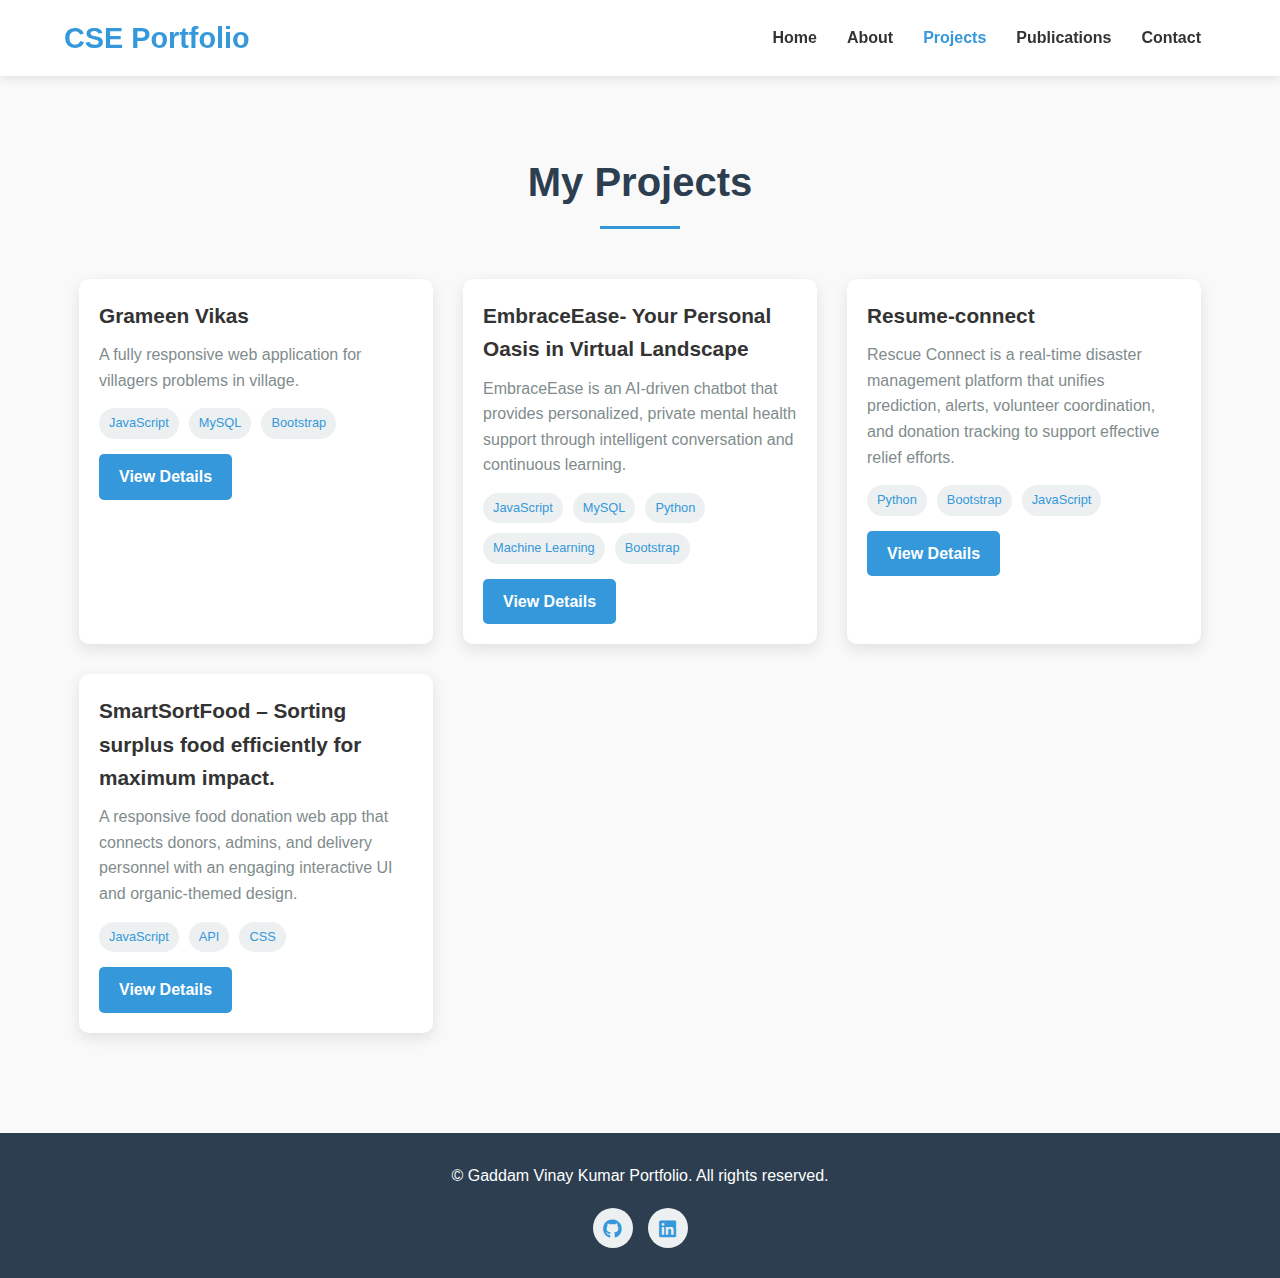
<file: projects.html>
<!DOCTYPE html>
<html lang="en">
<head>
    <meta charset="UTF-8">
    <meta name="viewport" content="width=device-width, initial-scale=1.0">
    <title>My Projects | CSE Student Portfolio</title>
    <link rel="stylesheet" href="style.css">
    <link rel="stylesheet" href="https://cdnjs.cloudflare.com/ajax/libs/font-awesome/6.0.0-beta3/css/all.min.css">
</head>
<body>
    <header>
        <div class="container">
            <div class="logo">CSE Portfolio</div>
            <nav>
                <ul>
                    <li><a href="index.html">Home</a></li>
                    <li><a href="about.html">About</a></li>
                    <li><a href="projects.html" class="active">Projects</a></li>
                    <li><a href="publications.html">Publications</a></li>
                    <li><a href="contact.html">Contact</a></li>
                </ul>
                <div class="mobile-menu">
                    <i class="fas fa-bars"></i>
                </div>
            </nav>
        </div>
    </header>

    <section class="projects-section">
        <div class="container">
            <h1 class="section-title">My Projects</h1>
            <div class="projects-grid">
                <div class="project-card">
                    <div class="project-info">
                        <h3>Grameen Vikas</h3>
                        <p>A fully responsive web application for villagers problems in village.</p>
                        <div class="project-tech">
                            <span>JavaScript</span>
                            <span>MySQL</span>
                            <span>Bootstrap</span>
                        </div>
                        <a href="#" class="btn">View Details</a>
                    </div>
                </div>
                
                <div class="project-card">
                    <div class="project-info">
                        <h3>EmbraceEase- Your Personal Oasis in Virtual
                        Landscape</h3>
                        <p>EmbraceEase is an AI-driven chatbot that provides personalized, private mental health support through intelligent conversation and continuous learning.</p>
                        <div class="project-tech">
                            <span>JavaScript</span>
                            <span>MySQL</span>
                            <span>Python</span>
                            <span>Machine Learning</span>
                            <span>Bootstrap</span>
                        </div>
                        <a href="#" class="btn">View Details</a>
                    </div>
                </div>
                
                <div class="project-card">
                    <div class="project-info">
                        <h3>Resume-connect</h3>
                        <p>Rescue Connect is a real-time disaster management platform that unifies prediction, alerts, volunteer coordination, and donation tracking to support effective relief efforts.</p>
                        <div class="project-tech">
                            <span>Python</span>
                            <span>Bootstrap</span>
                            <span>JavaScript</span>
                        </div>
                        <a href="#" class="btn">View Details</a>
                    </div>
                </div>
                
                <div class="project-card">
                    <div class="project-info">
                        <h3>SmartSortFood – Sorting surplus food efficiently for maximum impact.</h3>
                        <p>A responsive food donation web app that connects donors, admins, and delivery personnel with an engaging interactive UI and organic-themed design.</p>
                        <div class="project-tech">
                            <span>JavaScript</span>
                            <span>API</span>
                            <span>CSS</span>
                        </div>
                        <a href="#" class="btn">View Details</a>
                    </div>
                </div>
            </div>
        </div>
    </section>

    <footer>
        <div class="container">
            <p>&copy;  Gaddam Vinay Kumar Portfolio. All rights reserved.</p>
            <div class="social-links">
                <a href="https://github.com/vinaykumar"><i class="fab fa-github"></i></a>
                <a href="https://linkedin.com/in/VinayKumar"><i class="fab fa-linkedin"></i></a>
            </div>
        </div>
    </footer>

    <script src="main.js"></script>
</body>
</html>
</file>
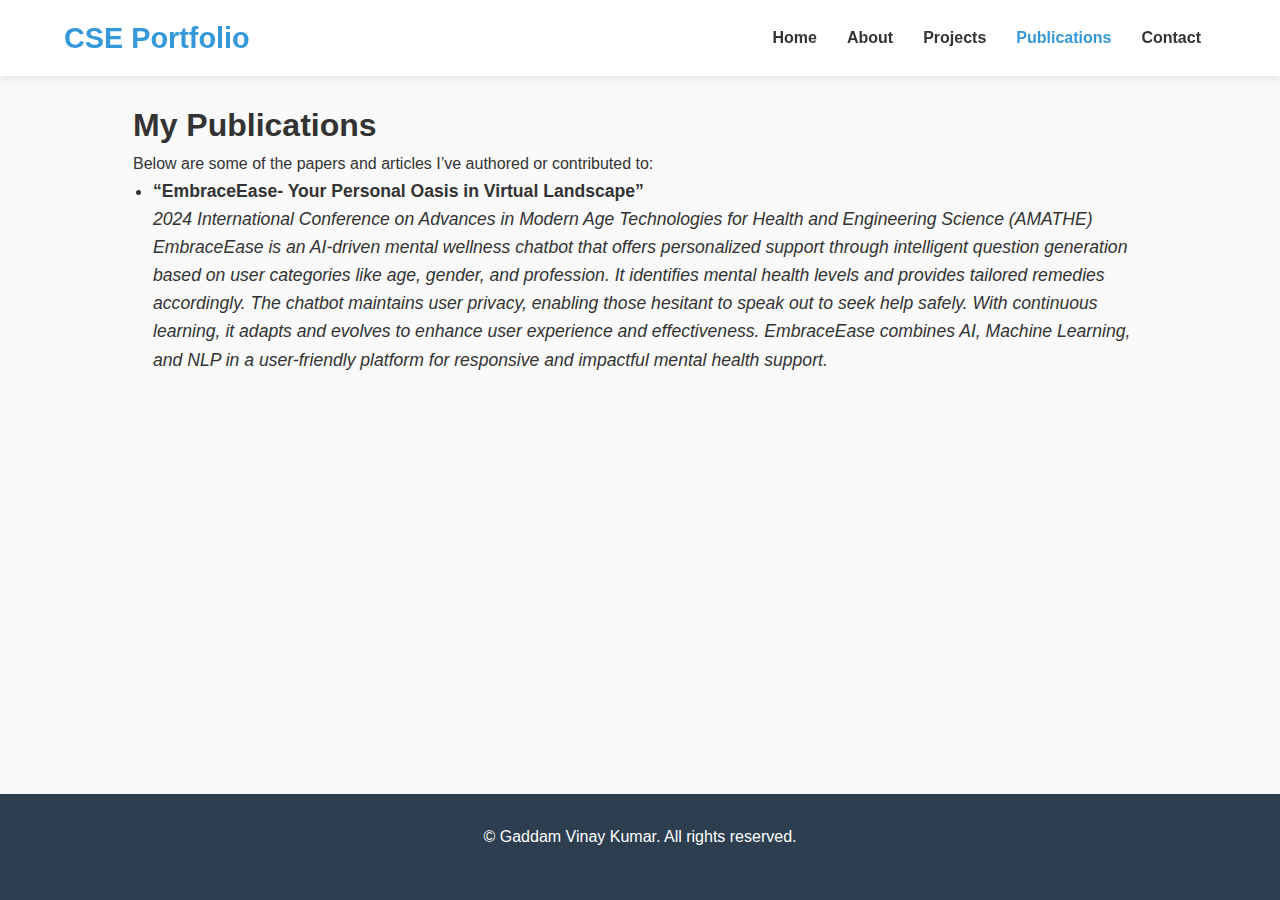
<file: publications.html>
<!DOCTYPE html>
<html lang="en">
<head>
    <meta charset="UTF-8">
    <meta name="viewport" content="width=device-width, initial-scale=1.0">
    <title>Publications | CSE Student Portfolio</title>
    <link rel="stylesheet" href="style.css">
    <link rel="stylesheet" href="https://cdnjs.cloudflare.com/ajax/libs/font-awesome/6.0.0-beta3/css/all.min.css">
</head>
<body>
    <header>
        <div class="container">
            <div class="logo">CSE Portfolio</div>
            <nav>
                <ul>
                    <li><a href="index.html">Home</a></li>
                    <li><a href="about.html">About</a></li>
                    <li><a href="projects.html">Projects</a></li>
                    <li><a href="publications.html" class="active">Publications</a></li>
                    <li><a href="contact.html">Contact</a></li>
                </ul>
                <div class="mobile-menu">
                    <i class="fas fa-bars"></i>
                </div>
            </nav>
        </div>
    </header>

    <section class="publications-section" style="padding: 100px 60px; background-color: #f9f9f9;">
        <div class="container">
            <h1>My Publications</h1>
            <p>Below are some of the papers and articles I’ve authored or contributed to:</p>
            <ul>
                <li>
                    <strong>“EmbraceEase- Your Personal Oasis in Virtual
                    Landscape”</strong><br>
                    <em> 2024 International Conference on Advances in Modern Age Technologies for Health and Engineering Science (AMATHE)</em>
                    <br><em>EmbraceEase is an AI-driven mental wellness chatbot that offers personalized support through intelligent question generation based on user categories like age, gender, and profession. It identifies mental health levels and provides tailored remedies accordingly. The chatbot maintains user privacy, enabling those hesitant to speak out to seek help safely. With continuous learning, it adapts and evolves to enhance user experience and effectiveness. EmbraceEase combines AI, Machine Learning, and NLP in a user-friendly platform for responsive and impactful mental health support.</em>
                </li>
            </ul>
        </div>
    </section>

    <footer>
        <div class="container">
            <p>&copy; Gaddam Vinay Kumar. All rights reserved.</p>
        </div>
    </footer>
</body>
</html>
</file>
<file: style.css>
/* Global Styles */
:root {
    --primary-color: #3498db;
    --secondary-color: #2c3e50;
    --light-color: #ecf0f1;
    --dark-color: #34495e;
    --accent-color: #e74c3c;
    --text-color: #333;
    --text-light: #7f8c8d;
}

* {
    margin: 0;
    padding: 0;
    box-sizing: border-box;
}

body {
    font-family: 'Segoe UI', Tahoma, Geneva, Verdana, sans-serif;
    line-height: 1.6;
    color: var(--text-color);
    background-color: #f9f9f9;
}

.container {
    width: 90%;
    max-width: 1200px;
    margin: 0 auto;
    padding: 0 15px;
}

.btn {
    display: inline-block;
    background: var(--primary-color);
    color: white;
    padding: 10px 20px;
    border: none;
    border-radius: 5px;
    cursor: pointer;
    text-decoration: none;
    font-weight: 600;
    transition: all 0.3s ease;
}

.btn:hover {
    background: #2980b9;
    transform: translateY(-2px);
}

.section-title {
    text-align: center;
    margin-bottom: 50px;
    font-size: 2.5rem;
    color: var(--secondary-color);
    position: relative;
    padding-bottom: 15px;
}

.section-title::after {
    content: '';
    position: absolute;
    bottom: 0;
    left: 50%;
    transform: translateX(-50%);
    width: 80px;
    height: 3px;
    background: var(--primary-color);
}

/* Header Styles */
header {
    background: white;
    box-shadow: 0 2px 10px rgba(0, 0, 0, 0.1);
    position: fixed;
    width: 100%;
    top: 0;
    z-index: 1000;
}

header .container {
    display: flex;
    justify-content: space-between;
    align-items: center;
    padding: 15px 0;
}

.logo {
    font-size: 1.8rem;
    font-weight: 700;
    color: var(--primary-color);
}

nav ul {
    display: flex;
    list-style: none;
}

nav ul li a {
    text-decoration: none;
    color: var(--text-color);
    padding: 10px 15px;
    font-weight: 600;
    transition: color 0.3s;
}

nav ul li a:hover,
nav ul li a.active {
    color: var(--primary-color);
}

.mobile-menu {
    display: none;
    cursor: pointer;
    font-size: 1.5rem;
}

/* Hero Section */
.hero {
    padding: 150px 0 100px;
    background: linear-gradient(135deg, #f5f7fa 0%, #c3cfe2 100%);
}

.hero .container {
    display: flex;
    align-items: center;
    justify-content: space-between;
}

.hero-content {
    flex: 1;
    padding-right: 30px;
}

.hero-content h1 {
    font-size: 3rem;
    margin-bottom: 15px;
}

.hero-content h1 span {
    color: var(--primary-color);
}

.hero-content h2 {
    font-size: 1.8rem;
    margin-bottom: 20px;
    color: var(--secondary-color);
}

.hero-content p {
    font-size: 1.1rem;
    margin-bottom: 30px;
    color: var(--text-light);
}

.hero-image {
    flex: 1;
    text-align: center;
}

.hero-image img {
    width: 250px;
    height: 250px;
    object-fit: cover;
    border-radius: 50%;
    box-shadow: 0 10px 30px rgba(0, 0, 0, 0.1);
}

/* Skills Section */
.skills {
    padding: 100px 0;
    background: white;
}

.skills-grid {
    display: grid;
    grid-template-columns: repeat(auto-fit, minmax(150px, 1fr));
    gap: 30px;
}

.skill-item {
    text-align: center;
    padding: 30px 20px;
    background: var(--light-color);
    border-radius: 10px;
    transition: transform 0.3s, box-shadow 0.3s;
}

.skill-item:hover {
    transform: translateY(-10px);
    box-shadow: 0 10px 20px rgba(0, 0, 0, 0.1);
}

.skill-item i {
    font-size: 3rem;
    margin-bottom: 15px;
    color: var(--primary-color);
}

.skill-item h3 {
    font-size: 1.2rem;
}

/* About Section */
.about-section {
    padding: 150px 0 100px;
}

.about-content {
    display: flex;
    align-items: center;
    gap: 50px;
}

.about-image {
    flex: 1;
}

.about-image img {
    width: 250px;
    height: 250px;
    object-fit: cover;
    border-radius: 50%;
    box-shadow: 0 10px 30px rgba(0, 0, 0, 0.1);
}

.about-text {
    flex: 1;
}

.about-text h2 {
    font-size: 2rem;
    margin-bottom: 20px;
    color: var(--secondary-color);
}

.about-text p {
    margin-bottom: 20px;
    font-size: 1.1rem;
}

.about-text h3 {
    margin: 30px 0 15px;
    color: var(--primary-color);
}

.education-list li {
    margin-bottom: 20px;
    padding-bottom: 20px;
    border-bottom: 1px solid #eee;
}

.education-list li:last-child {
    border-bottom: none;
}

.education-list h4 {
    font-size: 1.2rem;
    margin-bottom: 5px;
}

.education-list p {
    font-size: 1rem;
    color: var(--text-light);
}

/* Projects Section */
.projects-section {
    padding: 150px 0 100px;
}

.projects-grid {
    display: grid;
    grid-template-columns: repeat(auto-fill, minmax(300px, 1fr));
    gap: 30px;
}

.project-card {
    background: white;
    border-radius: 10px;
    overflow: hidden;
    box-shadow: 0 5px 15px rgba(0, 0, 0, 0.1);
    transition: transform 0.3s;
}

.project-card:hover {
    transform: translateY(-10px);
}

.project-card img {
    width: 100%;
    height: 200px;
    object-fit: cover;
}

.project-info {
    padding: 20px;
}

.project-info h3 {
    margin-bottom: 10px;
    font-size: 1.3rem;
}

.project-info p {
    margin-bottom: 15px;
    color: var(--text-light);
}

.project-tech {
    display: flex;
    flex-wrap: wrap;
    gap: 10px;
    margin-bottom: 15px;
}

.project-tech span {
    background: var(--light-color);
    padding: 5px 10px;
    border-radius: 20px;
    font-size: 0.8rem;
    color: var(--primary-color);
}

/* Contact Section */
.contact-section {
    padding: 150px 0 100px;
}

.contact-content {
    display: flex;
    gap: 50px;
}

.contact-info {
    flex: 1;
    background: white;
    padding: 30px;
    border-radius: 10px;
    box-shadow: 0 5px 15px rgba(0, 0, 0, 0.1);
}

.contact-info h2 {
    margin-bottom: 30px;
    font-size: 1.8rem;
    color: var(--secondary-color);
}

.contact-info ul {
    list-style: none;
    padding: 0;
    margin: 0 0 30px;
}

.contact-info li {
    display: flex;
    align-items: center;
    margin-bottom: 20px;
}

.contact-info li i {
    font-size: 1.5rem;
    margin-right: 15px;
    color: var(--primary-color);
    min-width: 30px;
    text-align: center;
}

.contact-info li span {
    font-size: 1.1rem;
    color: var(--text-color);
}

.social-links {
    display: flex;
    gap: 15px;
}

.social-links a {
    display: inline-flex;
    align-items: center;
    justify-content: center;
    width: 40px;
    height: 40px;
    background: #ecf0f1;
    border-radius: 50%;
    color: var(--primary-color);
    font-size: 1.2rem;
    line-height: 1;
    text-decoration: none;
    transition: background 0.3s ease, transform 0.3s ease;
}

.social-links a:hover {
    background: var(--primary-color);
    color: white;
    transform: translateY(-3px);
}

.contact-form {
    flex: 1;
    background: white;
    padding: 30px;
    border-radius: 10px;
    box-shadow: 0 5px 15px rgba(0, 0, 0, 0.1);
}

.contact-form h2 {
    margin-bottom: 30px;
    font-size: 1.8rem;
    color: var(--secondary-color);
}

.form-group {
    margin-bottom: 20px;
}

.form-group input,
.form-group textarea {
    width: 100%;
    padding: 12px 15px;
    border: 1px solid #ddd;
    border-radius: 5px;
    font-size: 1rem;
    transition: border 0.3s;
}

.form-group input:focus,
.form-group textarea:focus {
    outline: none;
    border-color: var(--primary-color);
}

.form-group textarea {
    resize: vertical;
    min-height: 120px;
}

.alert {
    padding: 15px;
    margin-bottom: 20px;
    border-radius: 5px;
}

.alert.success {
    background: #d4edda;
    color: #155724;
}

.alert.error {
    background: #f8d7da;
    color: #721c24;
}

/* Footer */
footer {
    background: var(--secondary-color);
    color: white;
    padding: 30px 0;
    text-align: center;
}

footer .container {
    display: flex;
    flex-direction: column;
    align-items: center;
}

footer p {
    margin-bottom: 20px;
    color: white;
}

footer a,
footer span,
footer li {
    color: white;
    text-decoration: none;
}

footer a:hover {
    text-decoration: underline;
}

/* Responsive */
@media (max-width: 992px) {
    .hero .container,
    .about-content,
    .contact-content {
        flex-direction: column;
    }

    .hero-content,
    .about-text,
    .contact-info,
    .contact-form {
        padding-right: 0;
        margin-bottom: 50px;
    }

    .hero-image,
    .about-image {
        text-align: center;
    }

    .hero-image img,
    .about-image img {
        max-width: 50%;
    }
}

@media (max-width: 768px) {
    .mobile-menu {
        display: block;
    }

    nav ul {
        position: fixed;
        top: 80px;
        left: -100%;
        width: 100%;
        height: calc(100vh - 80px);
        background: white;
        flex-direction: column;
        align-items: center;
        justify-content: center;
        transition: left 0.3s;
    }

    nav ul.active {
        left: 0;
    }

    nav ul li {
        margin: 15px 0;
    }

    .hero-content h1 {
        font-size: 2.5rem;
    }

    .hero-content h2 {
        font-size: 1.5rem;
    }

    .section-title {
        font-size: 2rem;
    }
}

@media (max-width: 576px) {
    .hero {
        padding: 120px 0 80px;
    }

    .hero-content h1 {
        font-size: 2rem;
    }

    .skills-grid {
        grid-template-columns: repeat(2, 1fr);
    }

    .projects-grid {
        grid-template-columns: 1fr;
    }
}

/* Resume Section */
.resume-cta {
    margin-top: 30px;
    padding-top: 20px;
    border-top: 2px solid #eee;
}

.btn-resume {
    background: var(--accent-color);
    margin: 10px 10px 0 0;
    display: inline-flex;
    align-items: center;
    gap: 8px;
}

.btn-resume:hover {
    background: #c0392b;
    transform: translateY(-2px);
}

.btn-resume i {
    font-size: 1.2rem;
}

.resume-viewer {
    padding: 150px 0 100px;
}

.resume-actions {
    text-align: center;
    margin-bottom: 40px;
}

.resume-preview {
    background: white;
    border-radius: 10px;
    box-shadow: 0 5px 15px rgba(0, 0, 0, 0.1);
    overflow: hidden;
}

.publications-section {
    padding: 60px 20px;
    background-color: #f9f9f9;
    min-height: 60vh;
}

.publications-section ul {
    padding-left: 20px;
}

.publications-section li {
    margin-bottom: 20px;
    font-size: 1.1em;
}

html, body {
    height: 100%;
    margin: 0;
    display: flex;
    flex-direction: column;
}

body > header,
body > section,
body > footer {
    flex-shrink: 0;
}

footer {
    margin-top: auto;
}
</file>
